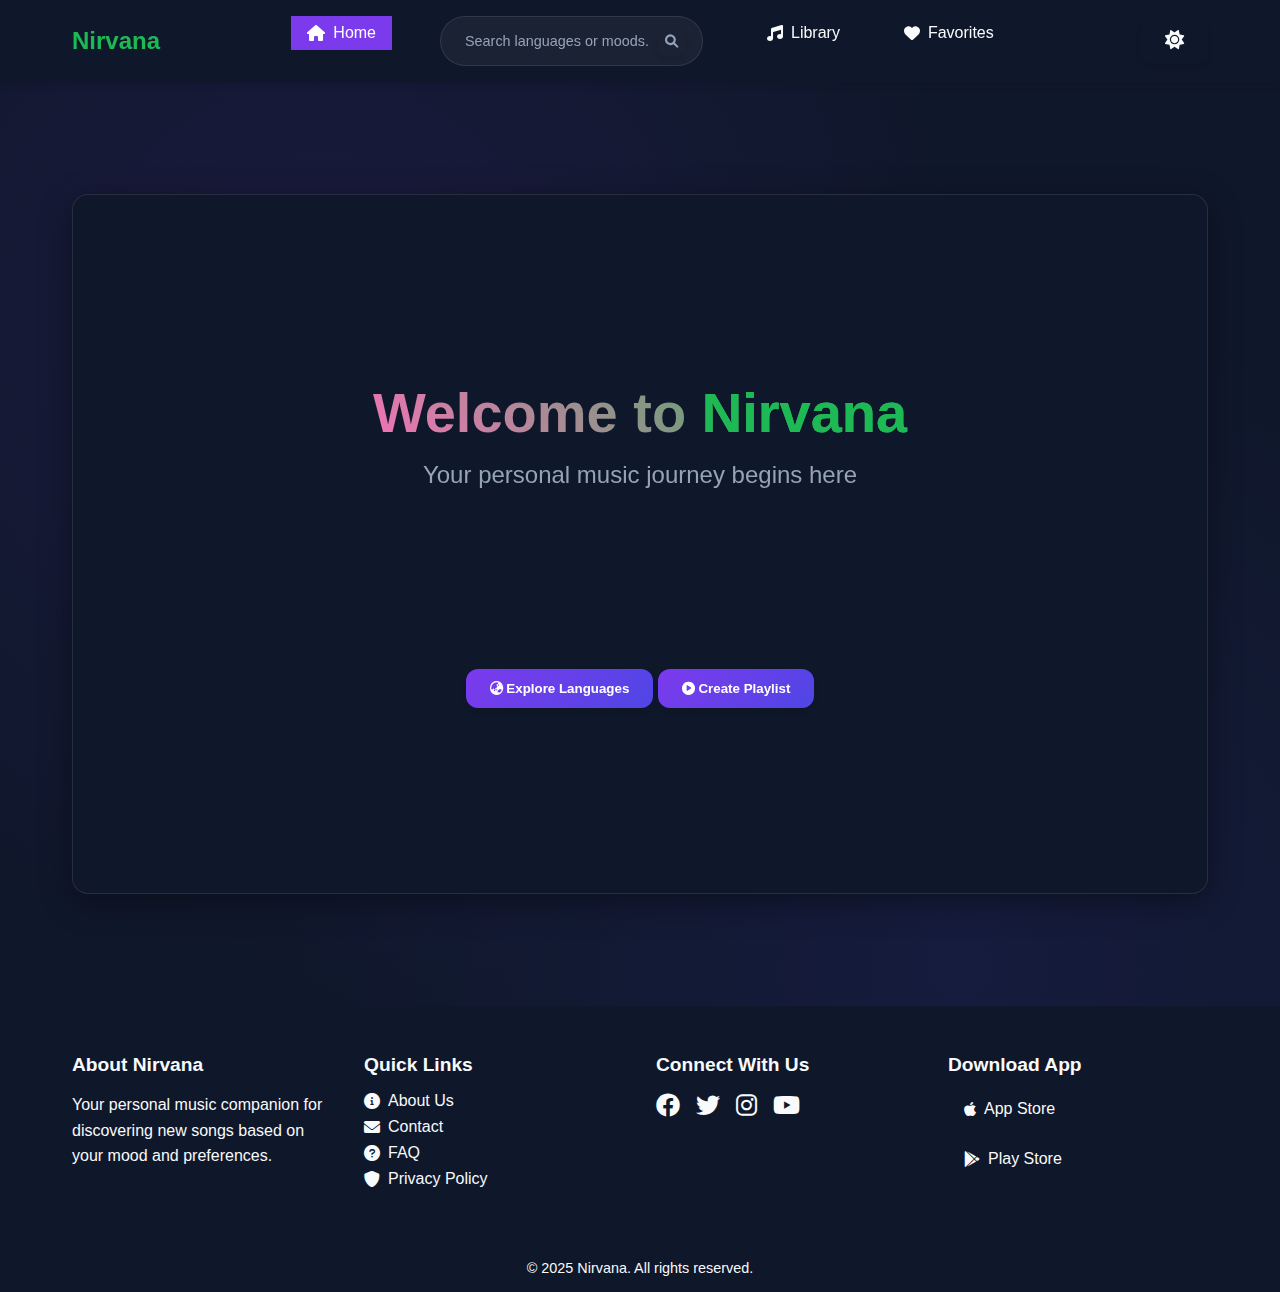
<file: index.html>
<!DOCTYPE html>
<html lang="en">
<head>
    <meta charset="UTF-8">
    <meta name="viewport" content="width=device-width, initial-scale=1.0">
    <title>Nirvana - Your Personal Playlist Generator</title>
    <link rel="stylesheet" href="styles.css">
    <link rel="stylesheet" href="https://cdnjs.cloudflare.com/ajax/libs/font-awesome/6.0.0/css/all.min.css">
    <link href="https://fonts.googleapis.com/css2?family=Poppins:wght@800&display=swap" rel="stylesheet">
</head>
<body>
    <div class="app-container">
        <header class="main-header">
            <div class="header-content">
                <div class="logo">
                    <h1>Nirvana</h1>
                </div>
                <nav class="main-nav">
                    <ul>
                        <li><a href="#" class="active"><i class="fas fa-home"></i> Home</a></li>
                        <li class="search-container">
                            <div class="search-box">
                                <input type="text" id="searchInput" placeholder="Search languages or moods...">
                                <button id="searchBtn"><i class="fas fa-search"></i></button>
                            </div>
                        </li>
                        <li><a href="https://music.youtube.com/library"><i class="fas fa-music"></i> Library</a></li>
                        <li><a href="https://music.youtube.com/playlist?list=LM"><i class="fas fa-heart"></i> Favorites</a></li>
                    </ul>
                </nav>
                <div class="header-right">
                    <button class="theme-toggle">
                        <i class="fas fa-sun"></i>
                    </button>
                </div>
            </div>
        </header>

        <main>
            <!-- Welcome Section -->
            <section class="welcome-container">
                <div class="welcome-content">
                    <h1 class="welcome-title">Welcome to <span class="highlight">Nirvana</span></h1>
                    <p class="welcome-subtitle">Your personal music journey begins here</p>
                    <div class="music-notes">
                        <i class="fas fa-music note-1"></i>
                        <i class="fas fa-music note-2"></i>
                        <i class="fas fa-music note-3"></i>
                    </div>
                    <div class="welcome-buttons">
                        <button class="welcome-btn explore-btn">
                            <i class="fas fa-globe-asia"></i>
                            Explore Languages
                        </button>
                        <button class="welcome-btn playlist-btn">
                            <i class="fas fa-play-circle"></i>
                            Create Playlist
                        </button>
                    </div>
                </div>
            </section>

            <!-- Language Selection -->
            <section class="selection-container hidden">
                <h2>Select Language</h2>
                <div class="language-grid">
                    <div class="language-card" data-language="english" style="background-image: url(pics/eng.jpeg)">
                        <div class="language-overlay"></div>
                        <span>English</span>
                    </div>
                    <div class="language-card" data-language="hindi" style="background-image: url(pics/hin.jpeg)">
                        <div class="language-overlay"></div>
                        <span>Hindi</span>
                    </div>
                    <div class="language-card" data-language="korean" style="background-image: url(pics/korean.jpeg)">
                        <div class="language-overlay"></div>
                        <span>Korean</span>
                    </div>
                    <div class="language-card" data-language="japanese" style="background-image: url(pics/jap.jpg)">
                        <div class="language-overlay"></div>
                        <span>Japanese</span>
                    </div>
                    <div class="language-card" data-language="punjabi" style="background-image: url(pics/punjabi.jpg)">
                        <div class="language-overlay"></div>
                        <span>Punjabi</span>
                    </div>
                    <div class="language-card" data-language="tamil" style="background-image: url(pics/tamil.jpg)">
                        <div class="language-overlay"></div>
                        <span>Tamil</span>
                    </div>
                    <div class="language-card" data-language="telugu" style="background-image: url(pics/telugu.jpg)">
                        <div class="language-overlay"></div>
                        <span>Telugu</span>
                    </div>
                    <div class="language-card" data-language="malayalam" style="background-image: url(pics/malayalam.jpg)">
                        <div class="language-overlay"></div>
                        <span>Malayalam</span>
                    </div>
                    <div class="language-card" data-language="bhojpuri" style="background-image: url(pics/bhojpuri.jpeg)">
                        <div class="language-overlay"></div>
                        <span>Bhojpuri</span>
                    </div>
                    <div class="language-card" data-language="haryanvi" style="background-image: url(pics/haryanvi.webp)">
                        <div class="language-overlay"></div>
                        <span>Haryanvi</span>
                    </div>
                    <div class="language-card" data-language="marathi" style="background-image: url(pics/marathi.jpg)">
                        <div class="language-overlay"></div>
                        <span>Marathi</span>
                    </div>
                    <div class="language-card" data-language="mix" style="background-image: url(pics/mix.jpg)">
                        <div class="language-overlay"></div>
                        <span>Mix</span>
                    </div>
                </div>
            </section>

            <!-- Mood Selection -->
            <section class="mood-container hidden">
                <div class="mood-header">
                    <h2>Select Mood</h2>
                    <button id="backToLanguage" class="back-button">
                        <i class="fas fa-arrow-left"></i> Back to Languages
                    </button>
                </div>
                <div class="mood-grid">
                    <div class="mood-card" data-mood="happy" style="background-image: url(pics/happy.jpg)">
                        <div class="mood-overlay"></div>
                        <span>Happy</span>
                    </div>
                    <div class="mood-card" data-mood="relaxing" style="background-image: url(pics/relaxing.jpg)">
                        <div class="mood-overlay"></div>
                        <span>Relaxing</span>
                    </div>
                    <div class="mood-card" data-mood="sad" style="background-image: url(pics/sad.jpg)">
                        <div class="mood-overlay"></div>
                        <span>Sad</span>
                    </div>
                    <div class="mood-card" data-mood="romantic" style="background-image: url(pics/romantic.jpg)">
                        <div class="mood-overlay"></div>
                        <span>Romantic</span>
                    </div>
                    <div class="mood-card" data-mood="focus" style="background-image: url(pics/focus.jpg)">
                        <div class="mood-overlay"></div>
                        <span>Focus</span>
                    </div>
                    <div class="mood-card" data-mood="workout" style="background-image: url(pics/workout.jpg)">
                        <div class="mood-overlay"></div>
                        <span>Workout</span>
                    </div>
                    <div class="mood-card" data-mood="dark" style="background-image: url(pics/dark.jpg)">
                        <div class="mood-overlay"></div>
                        <span>Dark</span>
                    </div>
                    <div class="mood-card" data-mood="party" style="background-image: url(pics/party.jpg)">
                        <div class="mood-overlay"></div>
                        <span>Party</span>
                    </div>
                    <div class="mood-card" data-mood="roadtrip" style="background-image: url(pics/roadtrip.jpg)">
                        <div class="mood-overlay"></div>
                        <span>Roadtrip</span>
                    </div>
                    <div class="mood-card" data-mood="sleep" style="background-image: url(pics/sleep.jpg)">
                        <div class="mood-overlay"></div>
                        <span>Sleep</span>
                    </div>
                    <div class="mood-card" data-mood="random" style="background-image: url(pics/random.jpg)">
                        <div class="mood-overlay"></div>
                        <span>Random</span>
                    </div>
                </div>
            </section>

            <!-- Playlist Display -->
            <section class="playlist-container hidden">
                <div class="playlist-header">
                    <h2>Your Playlist</h2>
                    <button id="backToMood" class="back-button">
                        <i class="fas fa-arrow-left"></i> Back to Moods
                    </button>
                </div>
                <div class="playlist"></div>
                <div class="generate-button-container">
                    <button class="generate-btn">
                        <i class="fas fa-sync-alt"></i>
                        Generate New Playlist
                    </button>
                </div>
            </section>

            <!-- Library Section -->
            <section class="library-container hidden">
                <div class="library-header">
                    <h2>Trending Songs</h2>
                    <button id="backToHome" class="back-button">
                        <i class="fas fa-arrow-left"></i> Back to Home
                    </button>
                </div>
                <div class="trending-songs">
                    <div class="loading">Loading trending songs...</div>
                </div>
            </section>
        </main>

        <footer class="main-footer">
            <div class="footer-content">
                <div class="footer-section">
                    <h3>About Nirvana</h3>
                    <p>Your personal music companion for discovering new songs based on your mood and preferences.</p>
                </div>
                <div class="footer-section">
                    <h3>Quick Links</h3>
                    <ul>
                        <li><a href="#"><i class="fas fa-info-circle"></i> About Us</a></li>
                        <li><a href="#"><i class="fas fa-envelope"></i> Contact</a></li>
                        <li><a href="#"><i class="fas fa-question-circle"></i> FAQ</a></li>
                        <li><a href="#"><i class="fas fa-shield-alt"></i> Privacy Policy</a></li>
                    </ul>
                </div>
                <div class="footer-section">
                    <h3>Connect With Us</h3>
                    <div class="social-links">
                        <a href="#"><i class="fab fa-facebook"></i></a>
                        <a href="#"><i class="fab fa-twitter"></i></a>
                        <a href="#"><i class="fab fa-instagram"></i></a>
                        <a href="#"><i class="fab fa-youtube"></i></a>
                    </div>
                </div>
                <div class="footer-section">
                    <h3>Download App</h3>
                    <div class="app-download">
                        <a href="#" class="app-store">
                            <i class="fab fa-apple"></i>
                            <span>App Store</span>
                        </a>
                        <a href="#" class="play-store">
                            <i class="fab fa-google-play"></i>
                            <span>Play Store</span>
                        </a>
                    </div>
                </div>
            </div>
            <div class="footer-bottom">
                <p>&copy; 2025 Nirvana. All rights reserved.</p>
            </div>
        </footer>
    </div>

    <script src="script.js"></script>
</body>
</html>
</file>
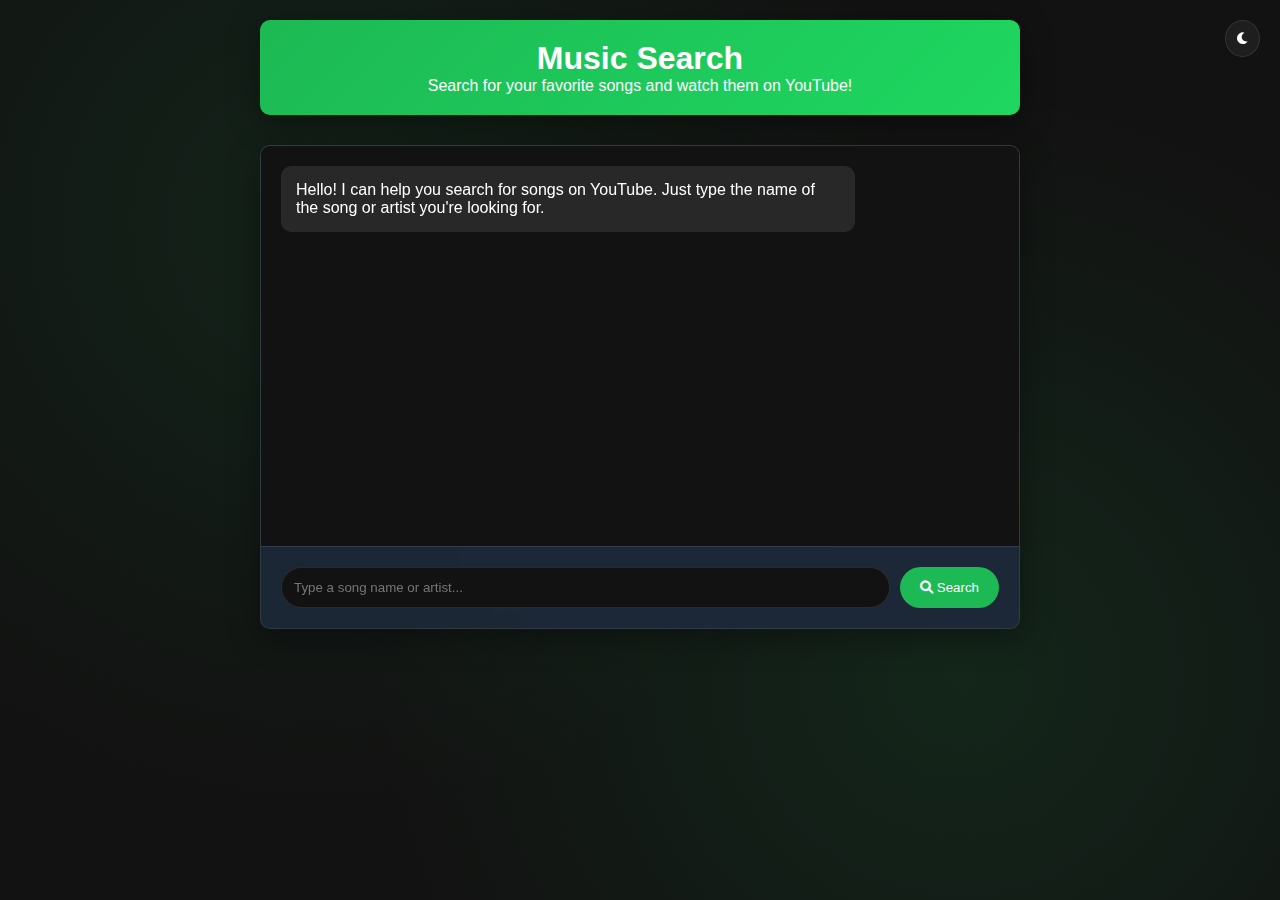
<file: chat.html>
<!DOCTYPE html>
<html lang="en">
<head>
    <meta charset="UTF-8">
    <meta name="viewport" content="width=device-width, initial-scale=1.0">
    <title>Music Search</title>
    <link rel="stylesheet" href="https://cdnjs.cloudflare.com/ajax/libs/font-awesome/6.0.0/css/all.min.css">
    <style>
        :root {
            --primary-color: #1DB954;
            --primary-gradient: linear-gradient(135deg, #1DB954 0%, #1ed760 100%);
            --background-color: #121212;
            --card-bg: rgba(30, 41, 59, 0.7);
            --text-primary: #FFFFFF;
            --text-secondary: #B3B3B3;
            --hover-color: #282828;
            --accent-color: #1DB954;
            --success-color: #1DB954;
            --glass-bg: rgba(255, 255, 255, 0.05);
            --glass-border: rgba(255, 255, 255, 0.1);
            --shadow: 0 8px 32px 0 rgba(0, 0, 0, 0.37);
            --card-shadow: 0 4px 6px -1px rgba(0, 0, 0, 0.1), 0 2px 4px -1px rgba(0, 0, 0, 0.06);
        }

        [data-theme="light"] {
            --background-color: #FFFFFF;
            --card-bg: rgba(255, 255, 255, 0.7);
            --text-primary: #191414;
            --text-secondary: #535353;
            --hover-color: #f2f2f2;
            --glass-bg: rgba(0, 0, 0, 0.05);
            --glass-border: rgba(0, 0, 0, 0.1);
        }

        * {
            margin: 0;
            padding: 0;
            box-sizing: border-box;
            font-family: 'Inter', -apple-system, BlinkMacSystemFont, 'Segoe UI', Roboto, sans-serif;
        }

        body {
            background-color: var(--background-color);
            color: var(--text-primary);
            min-height: 100vh;
            transition: all 0.5s ease;
            background-image: 
                radial-gradient(circle at 25% 25%, rgba(29, 185, 84, 0.1) 0%, transparent 50%),
                radial-gradient(circle at 75% 75%, rgba(30, 215, 96, 0.1) 0%, transparent 50%);
        }

        .container {
            max-width: 800px;
            margin: 0 auto;
            padding: 20px;
        }

        .header {
            text-align: center;
            margin-bottom: 30px;
            padding: 20px;
            background: var(--primary-gradient);
            color: white;
            border-radius: 10px;
            box-shadow: var(--shadow);
        }

        .theme-toggle {
            position: fixed;
            top: 20px;
            right: 20px;
            background: var(--glass-bg);
            border: 1px solid var(--glass-border);
            color: var(--text-primary);
            padding: 10px;
            border-radius: 50%;
            cursor: pointer;
            transition: all 0.3s ease;
            z-index: 100;
        }

        .theme-toggle:hover {
            background: var(--primary-color);
            color: white;
            transform: rotate(180deg);
        }

        .chat-container {
            background: var(--card-bg);
            border-radius: 10px;
            box-shadow: var(--shadow);
            overflow: hidden;
            backdrop-filter: blur(10px);
            border: 1px solid var(--glass-border);
        }

        .chat-messages {
            height: 400px;
            overflow-y: auto;
            padding: 20px;
            background: var(--background-color);
        }

        .message {
            margin-bottom: 15px;
            padding: 15px;
            border-radius: 10px;
            max-width: 80%;
            animation: fadeIn 0.3s ease-out;
        }

        .user-message {
            background: var(--primary-color);
            color: white;
            margin-left: auto;
        }

        .bot-message {
            background: var(--hover-color);
            color: var(--text-primary);
        }

        .chat-input {
            display: flex;
            padding: 20px;
            background: var(--card-bg);
            border-top: 1px solid var(--glass-border);
        }

        .chat-input input {
            flex: 1;
            padding: 12px;
            background: var(--background-color);
            border: 1px solid var(--glass-border);
            border-radius: 25px;
            margin-right: 10px;
            color: var(--text-primary);
            transition: all 0.3s ease;
        }

        .chat-input input:focus {
            outline: none;
            border-color: var(--primary-color);
            box-shadow: 0 0 0 2px rgba(29, 185, 84, 0.2);
        }

        .chat-input button {
            padding: 12px 20px;
            background: var(--primary-color);
            color: white;
            border: none;
            border-radius: 25px;
            cursor: pointer;
            transition: all 0.3s ease;
        }

        .chat-input button:hover {
            background: #1ed760;
            transform: translateY(-2px);
        }

        .youtube-results {
            margin-top: 20px;
        }

        .video-item {
            display: flex;
            margin-bottom: 15px;
            padding: 15px;
            background: var(--card-bg);
            border-radius: 10px;
            box-shadow: var(--card-shadow);
            transition: all 0.3s ease;
            backdrop-filter: blur(10px);
            border: 1px solid var(--glass-border);
        }

        .video-item:hover {
            transform: translateY(-2px);
            box-shadow: 0 8px 16px rgba(0, 0, 0, 0.2);
        }

        .video-thumbnail {
            width: 120px;
            height: 90px;
            margin-right: 15px;
            border-radius: 5px;
            object-fit: cover;
        }

        .video-info {
            flex: 1;
        }

        .video-title {
            font-weight: bold;
            margin-bottom: 5px;
            color: var(--text-primary);
        }

        .video-channel {
            color: var(--text-secondary);
            font-size: 0.9em;
        }

        .watch-button {
            display: inline-block;
            padding: 8px 15px;
            background: var(--primary-color);
            color: white;
            text-decoration: none;
            border-radius: 20px;
            margin-top: 10px;
            transition: all 0.3s ease;
        }

        .watch-button:hover {
            background: #1ed760;
            transform: translateY(-2px);
        }

        .loading {
            display: none;
            text-align: center;
            padding: 10px;
            color: var(--primary-color);
        }

        .error-message {
            display: none;
            padding: 10px;
            margin: 10px;
            background: rgba(255, 0, 0, 0.1);
            color: #ff4444;
            border-radius: 5px;
            text-align: center;
        }

        @keyframes fadeIn {
            from { opacity: 0; transform: translateY(10px); }
            to { opacity: 1; transform: translateY(0); }
        }

        @media (max-width: 768px) {
            .container {
                padding: 10px;
            }
            
            .chat-messages {
                height: 300px;
            }
            
            .video-item {
                flex-direction: column;
            }
            
            .video-thumbnail {
                width: 100%;
                height: 180px;
                margin-bottom: 10px;
            }
        }
    </style>
</head>
<body>
    <button class="theme-toggle" id="themeToggle">
        <i class="fas fa-moon"></i>
    </button>

    <div class="container">
        <div class="header">
            <h1>Music Search</h1>
            <p>Search for your favorite songs and watch them on YouTube!</p>
        </div>

        <div class="chat-container">
            <div class="chat-messages" id="chatMessages">
                <div class="message bot-message">
                    Hello! I can help you search for songs on YouTube. Just type the name of the song or artist you're looking for.
                </div>
            </div>

            <div class="chat-input">
                <input type="text" id="userInput" placeholder="Type a song name or artist..." onkeypress="handleKeyPress(event)">
                <button onclick="searchYouTube()" id="searchButton">
                    <i class="fas fa-search"></i> Search
                </button>
            </div>
        </div>

        <div class="loading" id="loadingIndicator">
            <i class="fas fa-spinner fa-spin"></i> Searching...
        </div>

        <div class="error-message" id="errorMessage"></div>

        <div class="youtube-results" id="youtubeResults"></div>
    </div>

    <script>
        const API_KEY = 'AIzaSyAwj91rSbLhOSl7nR8t14sufB10OHmnlts';
        let isDarkMode = true;

        // Theme toggle functionality
        const themeToggle = document.getElementById('themeToggle');
        themeToggle.addEventListener('click', () => {
            isDarkMode = !isDarkMode;
            document.body.setAttribute('data-theme', isDarkMode ? 'dark' : 'light');
            themeToggle.innerHTML = isDarkMode ? '<i class="fas fa-moon"></i>' : '<i class="fas fa-sun"></i>';
        });

        function showError(message) {
            const errorDiv = document.getElementById('errorMessage');
            errorDiv.textContent = message;
            errorDiv.style.display = 'block';
            setTimeout(() => {
                errorDiv.style.display = 'none';
            }, 5000);
        }

        function setLoading(isLoading) {
            const loadingIndicator = document.getElementById('loadingIndicator');
            const searchButton = document.getElementById('searchButton');
            const userInput = document.getElementById('userInput');
            
            loadingIndicator.style.display = isLoading ? 'block' : 'none';
            searchButton.disabled = isLoading;
            userInput.disabled = isLoading;
        }

        function addMessage(text, sender) {
            const messagesDiv = document.getElementById('chatMessages');
            const messageDiv = document.createElement('div');
            messageDiv.className = `message ${sender}-message`;
            messageDiv.textContent = text;
            messagesDiv.appendChild(messageDiv);
            messagesDiv.scrollTop = messagesDiv.scrollHeight;
        }

        async function searchYouTube() {
            const input = document.getElementById('userInput');
            const query = input.value.trim();
            
            if (!query) {
                showError('Please enter a song name or artist');
                return;
            }

            try {
                setLoading(true);
                addMessage(`Searching for: ${query}`, 'user');
                
                const response = await fetch(`https://www.googleapis.com/youtube/v3/search?part=snippet&q=${encodeURIComponent(query + ' official music video')}&type=video&maxResults=5&key=${API_KEY}`);
                
                if (!response.ok) {
                    throw new Error('Failed to search YouTube');
                }

                const data = await response.json();
                
                const resultsDiv = document.getElementById('youtubeResults');
                resultsDiv.innerHTML = '';
                
                if (data.items.length === 0) {
                    addMessage('No results found. Try a different search term.', 'bot');
                    return;
                }

                addMessage(`Here are the top results for "${query}":`, 'bot');
                
                data.items.forEach(item => {
                    const videoDiv = document.createElement('div');
                    videoDiv.className = 'video-item';
                    videoDiv.innerHTML = `
                        <img src="${item.snippet.thumbnails.medium.url}" alt="${item.snippet.title}" class="video-thumbnail">
                        <div class="video-info">
                            <div class="video-title">${item.snippet.title}</div>
                            <div class="video-channel">${item.snippet.channelTitle}</div>
                            <a href="https://www.youtube.com/watch?v=${item.id.videoId}" target="_blank" class="watch-button">
                                <i class="fas fa-play"></i> Watch
                            </a>
                        </div>
                    `;
                    resultsDiv.appendChild(videoDiv);
                });

            } catch (error) {
                console.error('Search error:', error);
                showError('An error occurred while searching. Please try again.');
                addMessage("I'm sorry, I couldn't complete the search. Please try again.", 'bot');
            } finally {
                setLoading(false);
                input.value = '';
            }
        }

        function handleKeyPress(event) {
            if (event.key === 'Enter' && !event.shiftKey) {
                event.preventDefault();
                searchYouTube();
            }
        }
    </script>
</body>
</html>
</file>
<file: styles.css>
:root {
    --primary-color: #7C3AED;
    --primary-gradient: linear-gradient(135deg, #7C3AED 0%, #4F46E5 100%);
    --background-color: #0F172A;
    --card-bg: rgba(30, 41, 59, 0.7);
    --text-primary: #F8FAFC;
    --text-secondary: #94A3B8;
    --hover-color: rgba(51, 65, 85, 0.7);
    --accent-color: #F472B6;
    --success-color: #10B981;
    --glass-bg: rgba(255, 255, 255, 0.05);
    --glass-border: rgba(255, 255, 255, 0.1);
    --shadow: 0 8px 32px 0 rgba(0, 0, 0, 0.37);
    --card-shadow: 0 4px 6px -1px rgba(0, 0, 0, 0.1), 0 2px 4px -1px rgba(0, 0, 0, 0.06);
}

[data-theme="light"] {
    --background-color: #F1F5F9;
    --card-bg: rgba(255, 255, 255, 0.7);
    --text-primary: #1E293B;
    --text-secondary: #64748B;
    --hover-color: rgba(226, 232, 240, 0.7);
    --glass-bg: rgba(255, 255, 255, 0.7);
    --glass-border: rgba(0, 0, 0, 0.1);
}

* {
    margin: 0;
    padding: 0;
    box-sizing: border-box;
    font-family: 'Inter', -apple-system, BlinkMacSystemFont, 'Segoe UI', Roboto, sans-serif;
}

@keyframes fadeIn {
    from { opacity: 0; transform: translateY(10px); }
    to { opacity: 1; transform: translateY(0); }
}

@keyframes slideIn {
    from { transform: translateX(-20px); opacity: 0; }
    to { transform: translateX(0); opacity: 1; }
}

@keyframes pulse {
    0% { transform: scale(1); }
    50% { transform: scale(1.05); }
    100% { transform: scale(1); }
}

body {
    background-color: var(--background-color);
    color: var(--text-primary);
    min-height: 100vh;
    transition: all 0.5s ease;
    background-image: 
        radial-gradient(circle at 25% 25%, rgba(124, 58, 237, 0.1) 0%, transparent 50%),
        radial-gradient(circle at 75% 75%, rgba(79, 70, 229, 0.1) 0%, transparent 50%);
}

.app-container {
    display: flex;
    flex-direction: column;
    min-height: 100vh;
    animation: fadeIn 0.5s ease-out;
}

.main-header {
    background: var(--background-color);
    padding: 1rem 0;
    position: sticky;
    top: 0;
    z-index: 100;
    box-shadow: 0 2px 10px rgba(0, 0, 0, 0.1);
}

.header-content {
    max-width: 1200px;
    margin: 0 auto;
    padding: 0 2rem;
    display: flex;
    align-items: center;
    justify-content: space-between;
}

.main-nav ul {
    display: flex;
    gap: 2rem;
    list-style: none;
    margin: 0;
    padding: 0;
}

.main-nav a {
    color: var(--text-color);
    text-decoration: none;
    font-weight: 500;
    display: flex;
    align-items: center;
    gap: 0.5rem;
    padding: 0.5rem 1rem;
    border-radius: var(--border-radius);
    transition: var(--transition);
}

.main-nav a:hover,
.main-nav a.active {
    background: var(--primary-color);
    color: white;
}

.header-right {
    display: flex;
    align-items: center;
    gap: 1.5rem;
}

.theme-toggle {
    background: transparent;
    border: none;
    color: var(--text-color);
    font-size: 1.2rem;
    cursor: pointer;
    transition: var(--transition);
}

.theme-toggle:hover {
    color: var(--primary-color);
    transform: rotate(180deg);
}

.main-footer {
    background: var(--background-color);
    padding: 3rem 0 1rem;
    margin-top: 3rem;
}

.footer-content {
    max-width: 1200px;
    margin: 0 auto;
    padding: 0 2rem;
    display: grid;
    grid-template-columns: repeat(auto-fit, minmax(250px, 1fr));
    gap: 2rem;
}

.footer-section h3 {
    color: var(--text-color);
    margin-bottom: 1rem;
    font-size: 1.2rem;
}

.footer-section p {
    color: var(--text-color-secondary);
    line-height: 1.6;
}

.footer-section ul {
    list-style: none;
    padding: 0;
    margin: 0;
}

.footer-section ul li {
    margin-bottom: 0.5rem;
}

.footer-section ul a {
    color: var(--text-color-secondary);
    text-decoration: none;
    display: flex;
    align-items: center;
    gap: 0.5rem;
    transition: var(--transition);
}

.footer-section ul a:hover {
    color: var(--primary-color);
}

.social-links {
    display: flex;
    gap: 1rem;
}

.social-links a {
    color: var(--text-color);
    font-size: 1.5rem;
    transition: var(--transition);
}

.social-links a:hover {
    color: var(--primary-color);
    transform: translateY(-3px);
}

.app-download {
    display: flex;
    flex-direction: column;
    gap: 1rem;
}

.app-store,
.play-store {
    display: flex;
    align-items: center;
    gap: 0.5rem;
    padding: 0.5rem 1rem;
    border-radius: var(--border-radius);
    background: var(--background-color-secondary);
    color: var(--text-color);
    text-decoration: none;
    transition: var(--transition);
}

.app-store:hover,
.play-store:hover {
    background: var(--primary-color);
    color: white;
}

.footer-bottom {
    text-align: center;
    padding-top: 2rem;
    margin-top: 2rem;
    border-top: 1px solid var(--border-color);
}

.footer-bottom p {
    color: var(--text-color-secondary);
    font-size: 0.9rem;
}

@media (max-width: 768px) {
    .header-content {
        flex-direction: column;
        gap: 1rem;
    }

    .main-nav ul {
        flex-wrap: wrap;
        justify-content: center;
    }

    .header-right {
        width: 100%;
        justify-content: center;
    }

    .footer-content {
        grid-template-columns: 1fr;
    }
}

main {
    flex: 1;
    max-width: 1200px;
    margin: 0 auto;
    padding: 2rem;
    width: 100%;
}

section {
    background: var(--glass-bg);
    backdrop-filter: blur(10px);
    border: 1px solid var(--glass-border);
    border-radius: 16px;
    padding: 2rem;
    margin-bottom: 2rem;
    box-shadow: var(--shadow);
    animation: slideIn 0.5s ease-out;
}

h2 {
    font-size: 1.5rem;
    margin-bottom: 1.5rem;
    color: var(--text-primary);
    font-weight: 700;
}

.language-grid, .mood-grid {
    display: grid;
    grid-template-columns: repeat(auto-fill, minmax(200px, 1fr));
    gap: 1.5rem;
    margin-bottom: 2rem;
}

.language-card, .mood-card {
    background: var(--glass-bg);
    backdrop-filter: blur(10px);
    border: 1px solid var(--glass-border);
    padding: 1.5rem;
    border-radius: 12px;
    text-align: center;
    cursor: pointer;
    transition: all 0.3s cubic-bezier(0.4, 0, 0.2, 1);
    display: flex;
    flex-direction: column;
    align-items: center;
    gap: 1rem;
    position: relative;
    overflow: hidden;
}

.language-card:hover, .mood-card:hover {
    transform: translateY(-5px);
    background: var(--hover-color);
    box-shadow: var(--card-shadow);
}

.language-card i, .mood-card i {
    font-size: 2rem;
    background: var(--primary-gradient);
    -webkit-background-clip: text;
    -webkit-text-fill-color: transparent;
    transition: transform 0.3s ease;
}

.language-card:hover i, .mood-card:hover i {
    transform: scale(1.2);
    animation: pulse 2s infinite;
}

.language-card span, .mood-card span {
    font-size: 1.1rem;
    font-weight: 600;
    color: var(--text-primary);
}

.mood-header, .playlist-header {
    display: flex;
    justify-content: space-between;
    align-items: center;
    margin-bottom: 2rem;
}

.playlist {
    display: flex;
    flex-direction: column;
    gap: 1rem;
}

.song-item {
    display: flex;
    align-items: center;
    padding: 1rem;
    background: var(--glass-bg);
    backdrop-filter: blur(10px);
    border: 1px solid var(--glass-border);
    border-radius: 8px;
    text-decoration: none;
    color: var(--text-primary);
    transition: all 0.3s cubic-bezier(0.4, 0, 0.2, 1);
}

.song-item:hover {
    transform: translateX(5px);
    background: var(--hover-color);
}

.song-number {
    width: 30px;
    color: var(--text-secondary);
    font-size: 0.9rem;
    font-weight: 600;
}

.song-thumbnail {
    width: 50px;
    height: 50px;
    border-radius: 8px;
    margin-right: 1rem;
    object-fit: cover;
    box-shadow: var(--card-shadow);
}

.song-info {
    flex: 1;
}

.song-title {
    font-weight: 600;
    margin-bottom: 0.25rem;
    color: var(--text-primary);
}

.song-artist {
    color: var(--text-secondary);
    font-size: 0.9rem;
}

button {
    background: var(--primary-gradient);
    color: white;
    border: none;
    padding: 0.75rem 1.5rem;
    border-radius: 12px;
    font-weight: 600;
    cursor: pointer;
    transition: all 0.3s cubic-bezier(0.4, 0, 0.2, 1);
    box-shadow: 0 4px 6px -1px rgba(0, 0, 0, 0.1);
}

button:hover {
    transform: translateY(-2px);
    box-shadow: 0 6px 8px -1px rgba(0, 0, 0, 0.2);
}

.back-button {
    background: transparent;
    color: var(--text-secondary);
    padding: 0.5rem 1rem;
    display: flex;
    align-items: center;
    gap: 0.5rem;
    border: 1px solid var(--glass-border);
}

.back-button:hover {
    color: var(--text-primary);
    background: var(--glass-bg);
    transform: translateX(-5px);
}

.hidden {
    display: none !important;
}

.loading, .error {
    text-align: center;
    padding: 2rem;
    color: var(--text-secondary);
    animation: fadeIn 0.5s ease-out;
}

@media (max-width: 768px) {
    .language-grid, .mood-grid {
        grid-template-columns: repeat(auto-fill, minmax(150px, 1fr));
    }

    h1 {
        font-size: 2rem;
    }

    h2 {
        font-size: 1.25rem;
    }

    section {
        padding: 1rem;
    }
}

.language-card {
    background-size: cover;
    background-position: center;
    background-repeat: no-repeat;
    position: relative;
    min-height: 150px;
    display: flex;
    align-items: center;
    justify-content: center;
    border-radius: var(--border-radius);
    overflow: hidden;
    cursor: pointer;
    transition: box-shadow 0.3s ease, transform 0s;
    box-shadow: 0 4px 6px rgba(0, 0, 0, 0.1);
    transform: none;
}

.language-overlay {
    position: absolute;
    top: 0;
    left: 0;
    right: 0;
    bottom: 0;
    background: rgba(0, 0, 0, 0.5);
    transition: background 0.3s ease;
}

.language-card:hover .language-overlay {
    background: rgba(0, 0, 0, 0.3);
}

.language-card span {
    position: relative;
    z-index: 1;
    color: white;
    font-size: 1.2rem;
    font-weight: 600;
    text-shadow: 2px 2px 4px rgba(0, 0, 0, 0.5);
}

.language-card:hover {
    box-shadow: 0 8px 15px rgba(0, 0, 0, 0.3);
    transform: none;
}

.language-card.selected {
    border: 3px solid var(--primary-color);
}

.language-card.selected .language-overlay {
    background: rgba(0, 0, 0, 0.2);
}

.mood-card {
    background-size: cover;
    background-position: center;
    background-repeat: no-repeat;
    position: relative;
    min-height: 150px;
    display: flex;
    align-items: center;
    justify-content: center;
    border-radius: var(--border-radius);
    overflow: hidden;
    cursor: pointer;
    transition: box-shadow 0.3s ease, transform 0s;
    box-shadow: 0 4px 6px rgba(0, 0, 0, 0.1);
    transform: none;
    padding: 1.5rem;
}

.mood-overlay {
    position: absolute;
    top: 0;
    left: 0;
    right: 0;
    bottom: 0;
    background: rgba(0, 0, 0, 0.5);
    transition: background 0.3s ease;
}

.mood-card:hover .mood-overlay {
    background: rgba(0, 0, 0, 0.3);
}

.mood-card span {
    position: relative;
    z-index: 1;
    color: white;
    font-size: 1.5rem;
    font-weight: 600;
    text-shadow: 2px 2px 4px rgba(0, 0, 0, 0.5);
    text-align: center;
}

.mood-card:hover {
    box-shadow: 0 8px 15px rgba(0, 0, 0, 0.3);
    transform: none;
}

.mood-card.selected {
    border: 3px solid var(--primary-color);
}

.mood-card.selected .mood-overlay {
    background: rgba(0, 0, 0, 0.2);
}

.generate-button-container {
    position: fixed;
    bottom: 0;
    left: 0;
    right: 0;
    padding: 1.5rem;
    background: linear-gradient(to top, rgba(0, 0, 0, 0.8), transparent);
    display: flex;
    justify-content: center;
    z-index: 10;
}

.generate-btn {
    background: var(--primary-color);
    color: white;
    border: none;
    padding: 1rem 2rem;
    border-radius: 25px;
    font-size: 1.2rem;
    font-weight: 600;
    cursor: pointer;
    transition: all 0.3s ease;
    box-shadow: 0 4px 6px rgba(0, 0, 0, 0.1);
    display: flex;
    align-items: center;
    gap: 0.5rem;
}

.generate-btn:hover {
    background: var(--primary-color-dark);
    transform: translateY(-2px);
    box-shadow: 0 6px 12px rgba(0, 0, 0, 0.2);
}

.generate-btn i {
    font-size: 1.2rem;
}

.modal {
    display: none;
    position: fixed;
    top: 0;
    left: 0;
    width: 100%;
    height: 100%;
    background: rgba(0, 0, 0, 0.7);
    z-index: 1000;
    backdrop-filter: blur(5px);
}

.modal-content {
    position: relative;
    background: var(--background-color);
    max-width: 400px;
    margin: 5% auto;
    padding: 2rem;
    border-radius: var(--border-radius);
    box-shadow: 0 4px 20px rgba(0, 0, 0, 0.2);
    animation: modalSlideIn 0.3s ease-out;
}

@keyframes modalSlideIn {
    from {
        transform: translateY(-50px);
        opacity: 0;
    }
    to {
        transform: translateY(0);
        opacity: 1;
    }
}

.close-modal {
    position: absolute;
    top: 1rem;
    right: 1rem;
    font-size: 1.5rem;
    cursor: pointer;
    color: var(--text-color-secondary);
    transition: var(--transition);
}

.close-modal:hover {
    color: var(--text-color);
}

.modal h2 {
    text-align: center;
    margin-bottom: 2rem;
    color: var(--text-color);
}

.form-group {
    margin-bottom: 1.5rem;
}

.form-group label {
    display: block;
    margin-bottom: 0.5rem;
    color: var(--text-color);
}

.form-group input {
    width: 100%;
    padding: 0.8rem;
    border: 1px solid var(--border-color);
    border-radius: var(--border-radius);
    background: var(--background-color-secondary);
    color: var(--text-color);
    transition: var(--transition);
}

.form-group input:focus {
    outline: none;
    border-color: var(--primary-color);
    box-shadow: 0 0 0 2px rgba(29, 185, 84, 0.2);
}

.form-options {
    display: flex;
    justify-content: space-between;
    align-items: center;
    margin-bottom: 1.5rem;
}

.remember-me {
    display: flex;
    align-items: center;
    gap: 0.5rem;
    color: var(--text-color-secondary);
}

.forgot-password {
    color: var(--primary-color);
    text-decoration: none;
    font-size: 0.9rem;
}

.forgot-password:hover {
    text-decoration: underline;
}

.login-btn,
.register-btn {
    width: 100%;
    padding: 1rem;
    background: var(--primary-color);
    color: white;
    border: none;
    border-radius: var(--border-radius);
    font-size: 1rem;
    font-weight: 600;
    cursor: pointer;
    transition: var(--transition);
}

.login-btn:hover,
.register-btn:hover {
    background: var(--primary-color-dark);
    transform: translateY(-2px);
}

.social-login {
    margin: 2rem 0;
    text-align: center;
}

.social-login p {
    color: var(--text-color-secondary);
    margin-bottom: 1rem;
}

.social-buttons {
    display: flex;
    gap: 1rem;
    justify-content: center;
}

.social-btn {
    display: flex;
    align-items: center;
    gap: 0.5rem;
    padding: 0.8rem 1.5rem;
    border: none;
    border-radius: var(--border-radius);
    font-weight: 500;
    cursor: pointer;
    transition: var(--transition);
}

.social-btn.google {
    background: #DB4437;
    color: white;
}

.social-btn.facebook {
    background: #4267B2;
    color: white;
}

.social-btn:hover {
    transform: translateY(-2px);
    box-shadow: 0 4px 8px rgba(0, 0, 0, 0.2);
}

.register-link,
.login-link {
    text-align: center;
    margin-top: 1.5rem;
    color: var(--text-color-secondary);
}

.register-link a,
.login-link a {
    color: var(--primary-color);
    text-decoration: none;
    font-weight: 500;
}

.register-link a:hover,
.login-link a:hover {
    text-decoration: underline;
}

.welcome-container {
    display: flex;
    justify-content: center;
    align-items: center;
    min-height: calc(100vh - 200px);
    padding: 2rem;
    animation: fadeIn 0.8s ease-out;
    position: relative;
    margin-top: 80px;
    width: 100%;
    background: var(--background-color);
    z-index: 1;
}

.welcome-content {
    text-align: center;
    max-width: 800px;
    padding: 2rem;
}

.welcome-title {
    font-size: 3.5rem;
    font-weight: 700;
    margin-bottom: 1rem;
    background: linear-gradient(45deg, var(--accent-color), #1DB954);
    -webkit-background-clip: text;
    -webkit-text-fill-color: transparent;
    animation: titleFadeIn 1s ease-out;
}

.highlight {
    color: #1DB954;
    -webkit-text-fill-color: #1DB954;
}

.welcome-subtitle {
    font-size: 1.5rem;
    color: var(--text-secondary);
    margin-bottom: 3rem;
    animation: subtitleFadeIn 1.2s ease-out;
}

.music-notes {
    position: relative;
    height: 100px;
    margin: 2rem 0;
}

.music-notes i {
    position: absolute;
    font-size: 2rem;
    color: var(--accent-color);
    opacity: 0;
}

.note-1 {
    left: -50px;
    animation: floatNote 3s infinite 0.5s;
}

.note-2 {
    animation: floatNote 3s infinite 1s;
}

.note-3 {
    right: -50px;
    animation: floatNote 3s infinite 1.5s;
}

.welcome-cards {
    display: grid;
    grid-template-columns: repeat(auto-fit, minmax(250px, 1fr));
    gap: 2rem;
    margin-top: 3rem;
}

.welcome-card {
    background: var(--glass-bg);
    backdrop-filter: blur(10px);
    border: 1px solid var(--glass-border);
    border-radius: 16px;
    padding: 2rem;
    transition: transform 0.3s ease, box-shadow 0.3s ease;
    animation: cardFadeIn 0.8s ease-out forwards;
    opacity: 0;
}

.welcome-card:nth-child(1) { animation-delay: 0.2s; }
.welcome-card:nth-child(2) { animation-delay: 0.4s; }
.welcome-card:nth-child(3) { animation-delay: 0.6s; }

.welcome-card:hover {
    transform: translateY(-10px);
    box-shadow: 0 10px 30px rgba(0, 0, 0, 0.2);
}

.welcome-card i {
    font-size: 2.5rem;
    color: var(--accent-color);
    margin-bottom: 1rem;
}

.welcome-card h3 {
    font-size: 1.5rem;
    margin-bottom: 1rem;
    color: var(--text-primary);
}

.welcome-card p {
    color: var(--text-secondary);
    line-height: 1.6;
}

@keyframes titleFadeIn {
    from {
        opacity: 0;
        transform: translateY(-20px);
    }
    to {
        opacity: 1;
        transform: translateY(0);
    }
}

@keyframes subtitleFadeIn {
    from {
        opacity: 0;
        transform: translateY(20px);
    }
    to {
        opacity: 1;
        transform: translateY(0);
    }
}

@keyframes floatNote {
    0% {
        transform: translateY(0) rotate(0deg);
        opacity: 0;
    }
    50% {
        opacity: 1;
    }
    100% {
        transform: translateY(-100px) rotate(360deg);
        opacity: 0;
    }
}

@keyframes cardFadeIn {
    from {
        opacity: 0;
        transform: translateY(20px);
    }
    to {
        opacity: 1;
        transform: translateY(0);
    }
}

.search-container {
    position: relative;
    margin: 0 1rem;
}

.search-box {
    display: flex;
    align-items: center;
    background: var(--glass-bg);
    border: 1px solid var(--glass-border);
    border-radius: 25px;
    padding: 0.5rem 1rem;
    transition: all 0.3s ease;
}

.search-box:focus-within {
    box-shadow: 0 0 0 2px var(--primary-color);
    transform: translateY(-1px);
}

#searchInput {
    background: transparent;
    border: none;
    color: var(--text-primary);
    padding: 0.5rem;
    width: 200px;
    font-size: 0.9rem;
}

#searchInput:focus {
    outline: none;
}

#searchInput::placeholder {
    color: var(--text-secondary);
}

#searchBtn {
    background: transparent;
    border: none;
    color: var(--text-secondary);
    cursor: pointer;
    padding: 0.5rem;
    transition: color 0.3s ease;
}

#searchBtn:hover {
    color: var(--primary-color);
}

.search-results {
    position: absolute;
    top: 100%;
    left: 0;
    right: 0;
    background: var(--background-color);
    border: 1px solid var(--glass-border);
    border-radius: 8px;
    margin-top: 0.5rem;
    max-height: 300px;
    overflow-y: auto;
    display: none;
    z-index: 100;
}

.search-results.active {
    display: block;
}

.search-result-item {
    padding: 0.8rem 1rem;
    cursor: pointer;
    transition: background-color 0.3s ease;
}

.search-result-item:hover {
    background-color: var(--glass-bg);
}

.search-result-item.language {
    color: var(--primary-color);
}

.search-result-item.mood {
    color: var(--accent-color);
}

.library-container {
    padding: 2rem;
    background: var(--glass-bg);
    backdrop-filter: blur(10px);
    border: 1px solid var(--glass-border);
    border-radius: 16px;
    margin-bottom: 2rem;
    animation: slideIn 0.5s ease-out;
}

.library-header {
    display: flex;
    justify-content: space-between;
    align-items: center;
    margin-bottom: 2rem;
}

.trending-songs {
    display: grid;
    grid-template-columns: repeat(auto-fill, minmax(300px, 1fr));
    gap: 1.5rem;
}

.trending-song-card {
    background: var(--card-bg);
    border-radius: 12px;
    overflow: hidden;
    transition: transform 0.3s ease, box-shadow 0.3s ease;
    cursor: pointer;
}

.trending-song-card:hover {
    transform: translateY(-5px);
    box-shadow: 0 8px 20px rgba(0, 0, 0, 0.2);
}

.trending-song-thumbnail {
    width: 100%;
    height: 180px;
    object-fit: cover;
}

.trending-song-info {
    padding: 1rem;
}

.trending-song-title {
    font-size: 1.1rem;
    font-weight: 600;
    margin-bottom: 0.5rem;
    color: var(--text-primary);
}

.trending-song-channel {
    font-size: 0.9rem;
    color: var(--text-secondary);
}

.trending-song-views {
    font-size: 0.8rem;
    color: var(--text-secondary);
    margin-top: 0.5rem;
}

.logo h1 {
    font-size: 1.5rem;
    font-weight: 700;
    color: #1DB954; /* Spotify green color */
    text-decoration: none;
    display: flex;
    align-items: center;
    gap: 0.5rem;
}

.logo i {
    font-size: 1.8rem;
    color: #1DB954; /* Spotify green color */
}
</file>
